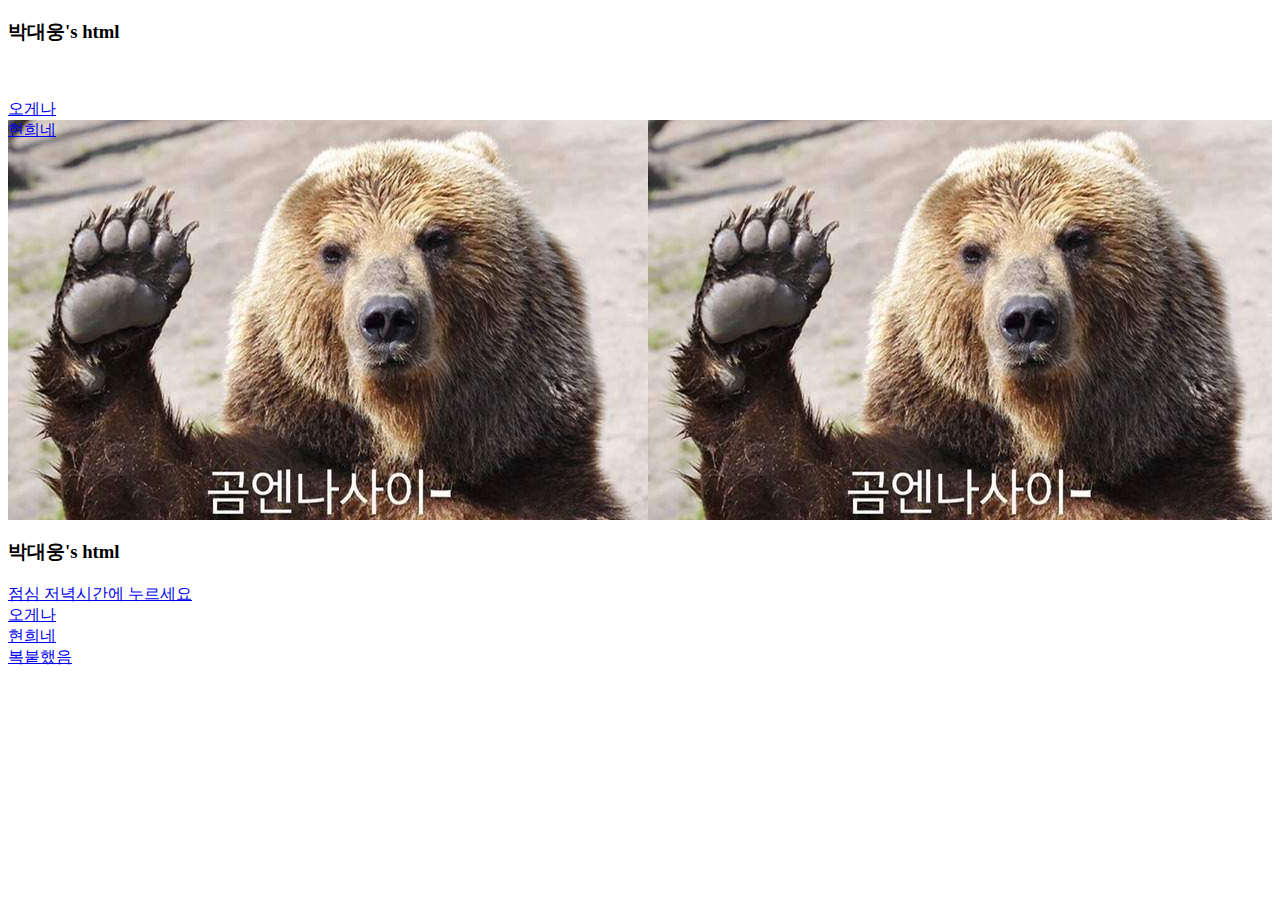
<file: index.html>
<!DOCTYPE html>
<html lang="en">
<head>
	<meta charset="UTF-8">
	<title>index.html</title>
	<style>
		.container{
			background-image: url("images/org.jpg");
			height:400px;
		}
	</style>
</head>
<body>
	<h3>박대웅's html</h3><br/>
	<li><a href="#"></a></li>
	<a href="MBW/mbw.html">오게나</a>
	<div class="container">
		<a href="hee.html">현희네</a>
	</div>

		<h3>박대웅's html</h3>
	<li><a href="pdw.html">점심 저녁시간에 누르세요</a></li>
	<li><a href="MBW/mbw.html">오게나</a></li>
	<li><a href="hee.html">현희네</a></li>
	<li><a href="donggyu.html">복붙했음</a></li>
	<script>
		console.log("우와우와")
	</script>
</body>
</html>
</file>
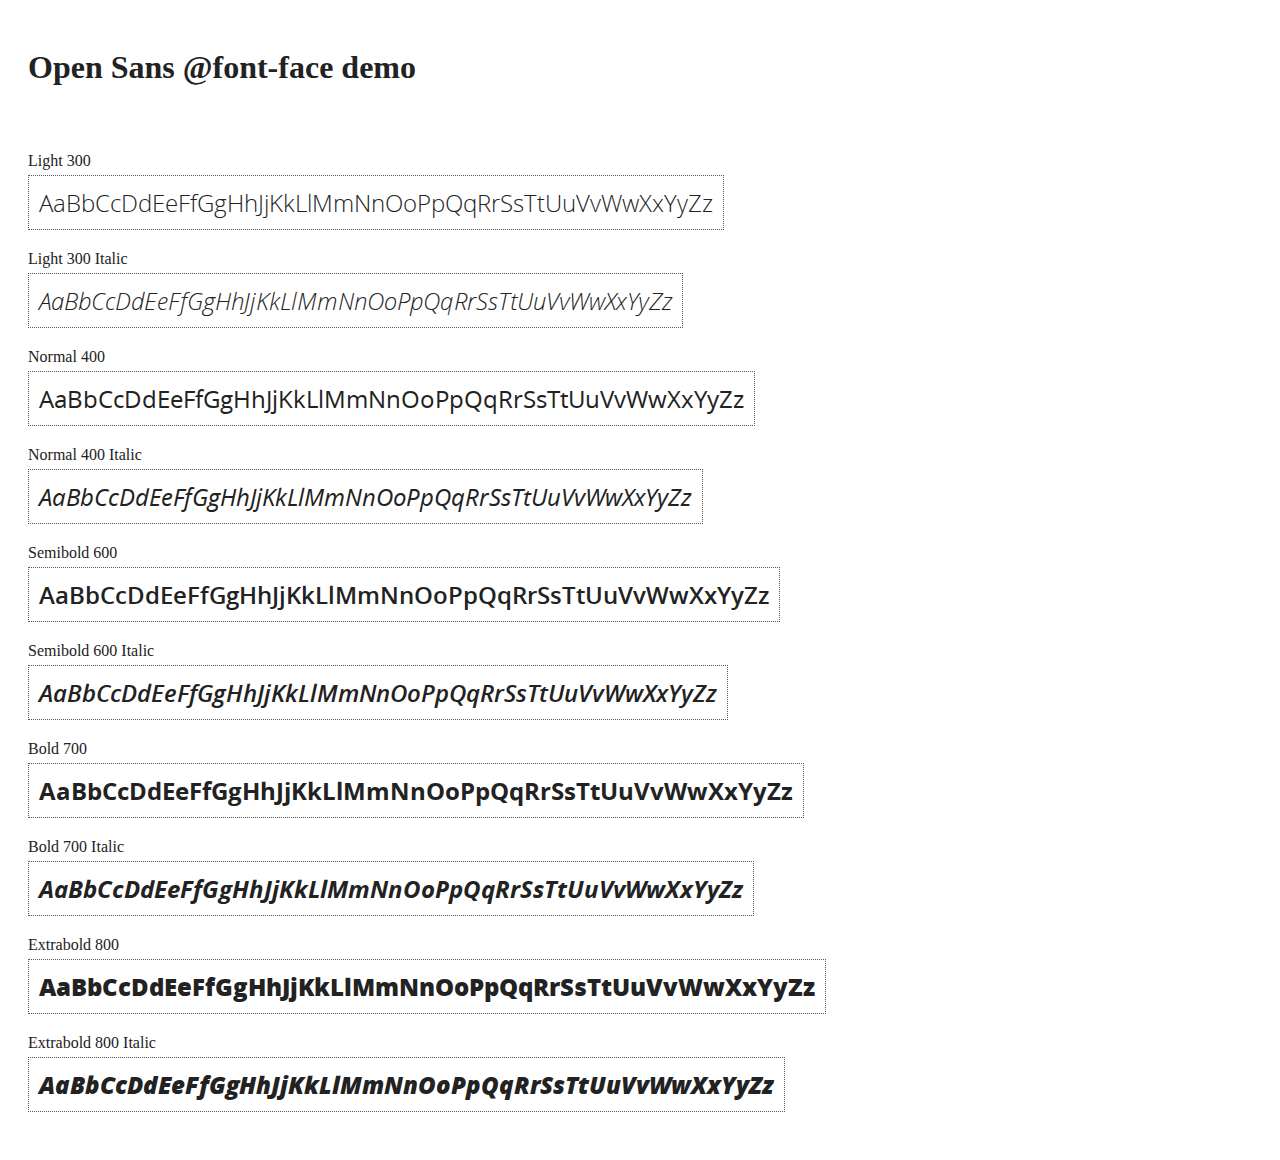
<file: js/docs/components/open-sans-fontface-1.0.4/index.html>
<!DOCTYPE html>
<html>
	<head>
		<title>Open Sans @font-face demo</title>
		<meta charset="UTF-8" />
		<link rel="stylesheet" href="open-sans.css" type="text/css" />
		<style>
		body {
			padding: 20px;
			color: #222;
			background: #fff;
		}

		span { display: block; }

		.font-demo {
			display: inline-block;
			margin: 5px 0 20px;
			padding: 10px;
			border: 1px dotted #555;
			font-family: 'Open Sans';
			font-size: 24px;
		}
		</style>
	</head>
	<body>
		<h1>Open Sans @font-face demo</h1>
		<div style="margin-bottom:20px">
			<iframe src="http://ghbtns.com/github-btn.html?user=FontFaceKit&amp;repo=open-sans&amp;type=watch&amp;count=true"
					style="width:110px;height:20px;border:0"></iframe>
			<iframe src="http://ghbtns.com/github-btn.html?user=FontFaceKit&amp;repo=open-sans&amp;type=fork&amp;count=true"
					style="width:95px;height:20px;border:0"></iframe>
		</div>

		<span>Light 300</span>
		<div class="font-demo" style="font-weight:300">
			AaBbCcDdEeFfGgHhJjKkLlMmNnOoPpQqRrSsTtUuVvWwXxYyZz
		</div>

		<span>Light 300 Italic</span>
		<div class="font-demo" style="font-weight:300;font-style:italic">
			AaBbCcDdEeFfGgHhJjKkLlMmNnOoPpQqRrSsTtUuVvWwXxYyZz
		</div>

		<span>Normal 400</span>
		<div class="font-demo">
			AaBbCcDdEeFfGgHhJjKkLlMmNnOoPpQqRrSsTtUuVvWwXxYyZz
		</div>

		<span>Normal 400 Italic</span>
		<div class="font-demo" style="font-style:italic">
			AaBbCcDdEeFfGgHhJjKkLlMmNnOoPpQqRrSsTtUuVvWwXxYyZz
		</div>

		<span>Semibold 600</span>
		<div class="font-demo" style="font-weight:600">
			AaBbCcDdEeFfGgHhJjKkLlMmNnOoPpQqRrSsTtUuVvWwXxYyZz
		</div>

		<span>Semibold 600 Italic</span>
		<div class="font-demo" style="font-weight:600;font-style:italic">
			AaBbCcDdEeFfGgHhJjKkLlMmNnOoPpQqRrSsTtUuVvWwXxYyZz
		</div>

		<span>Bold 700</span>
		<div class="font-demo" style="font-weight:700">
			AaBbCcDdEeFfGgHhJjKkLlMmNnOoPpQqRrSsTtUuVvWwXxYyZz
		</div>

		<span>Bold 700 Italic</span>
		<div class="font-demo" style="font-weight:700;font-style:italic">
			AaBbCcDdEeFfGgHhJjKkLlMmNnOoPpQqRrSsTtUuVvWwXxYyZz
		</div>

		<span>Extrabold 800</span>
		<div class="font-demo" style="font-weight:800">
			AaBbCcDdEeFfGgHhJjKkLlMmNnOoPpQqRrSsTtUuVvWwXxYyZz
		</div>

		<span>Extrabold 800 Italic</span>
		<div class="font-demo" style="font-weight:800;font-style:italic">
			AaBbCcDdEeFfGgHhJjKkLlMmNnOoPpQqRrSsTtUuVvWwXxYyZz
		</div>
	</body>
</html>
</file>
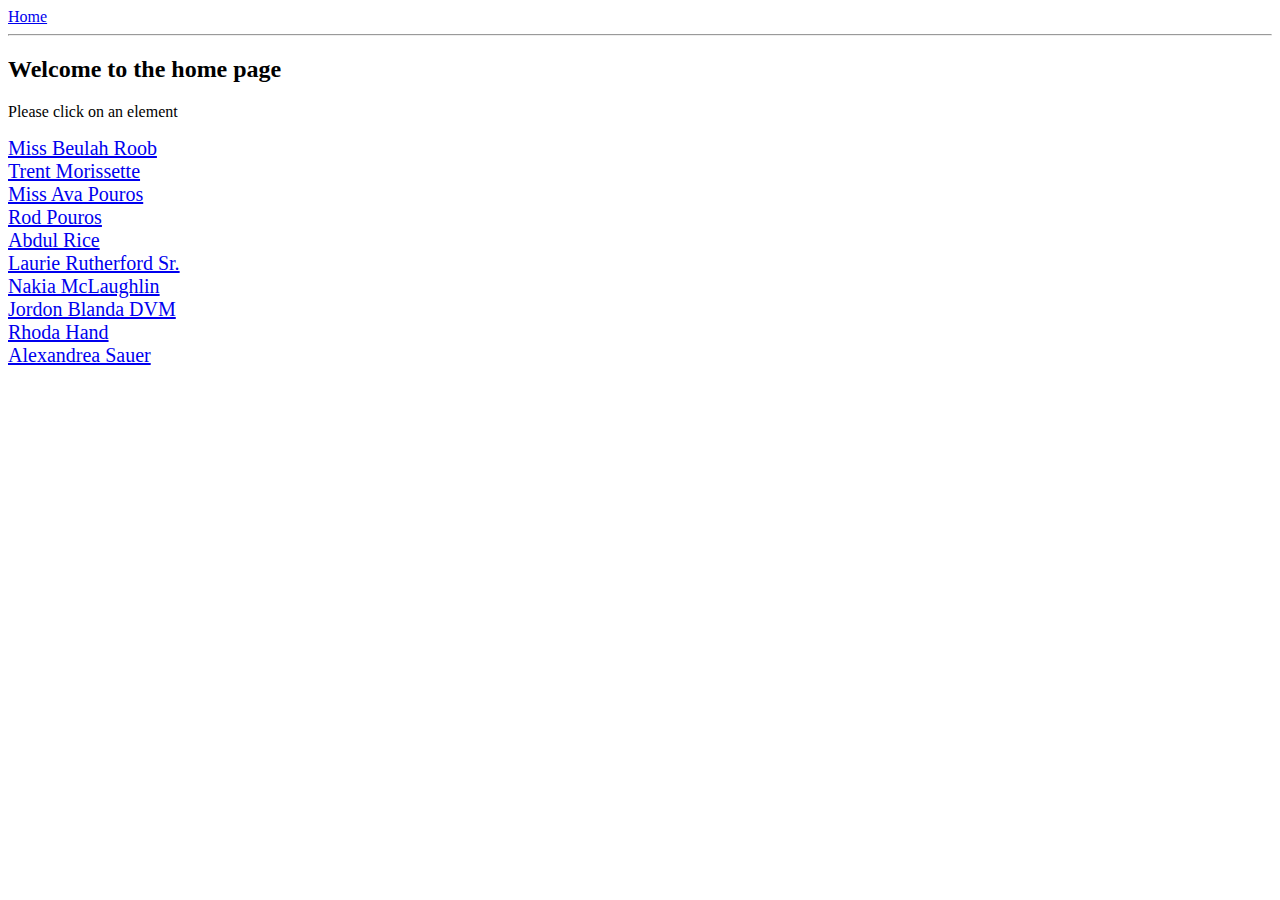
<file: js/docs/examples/example-anchoringExample/index.html>
<!doctype html>
<html lang="en">
<head>
  <meta charset="UTF-8">
  <title>Example - example-anchoringExample</title>
  <link href="animations.css" rel="stylesheet" type="text/css">
  

  <script src="../../../angular.min.js"></script>
  <script src="../../../angular-animate.js"></script>
  <script src="../../../angular-route.js"></script>
  <script src="script.js"></script>
  

  
</head>
<body ng-app="anchoringExample">
  <a href="#/">Home</a>
<hr />
<div class="view-container">
  <div ng-view class="view"></div>
</div>
</body>
</html>
</file>
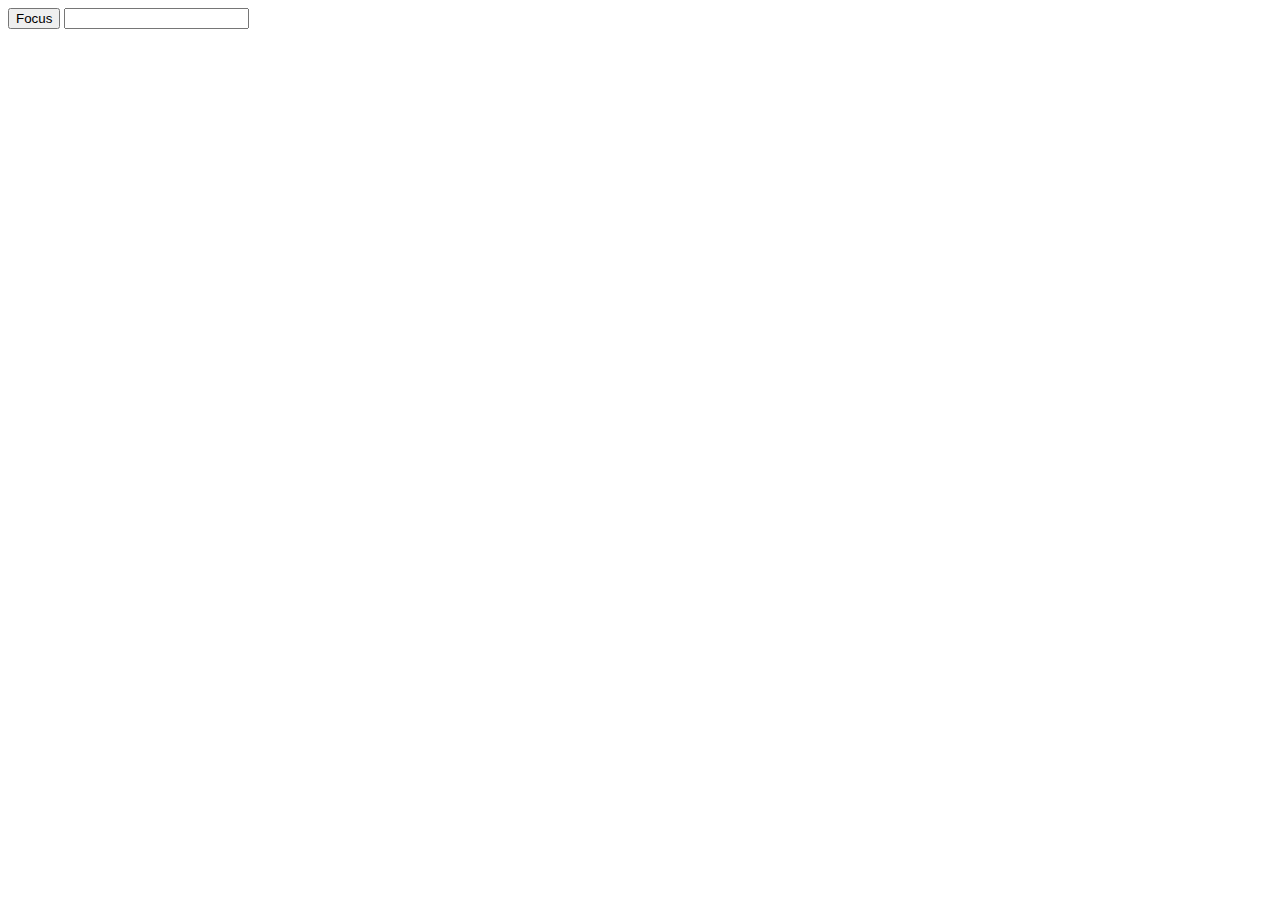
<file: js/docs/examples/example-error-$rootScope-inprog/index.html>
<!doctype html>
<html lang="en">
<head>
  <meta charset="UTF-8">
  <title>Example - example-error-$rootScope-inprog</title>
  

  <script src="../../../angular.min.js"></script>
  <script src="app.js"></script>
  

  
</head>
<body ng-app="app">
  <button ng-click="focusInput = true">Focus</button>
<input ng-focus="count = count + 1" set-focus-if="focusInput" />
</body>
</html>
</file>
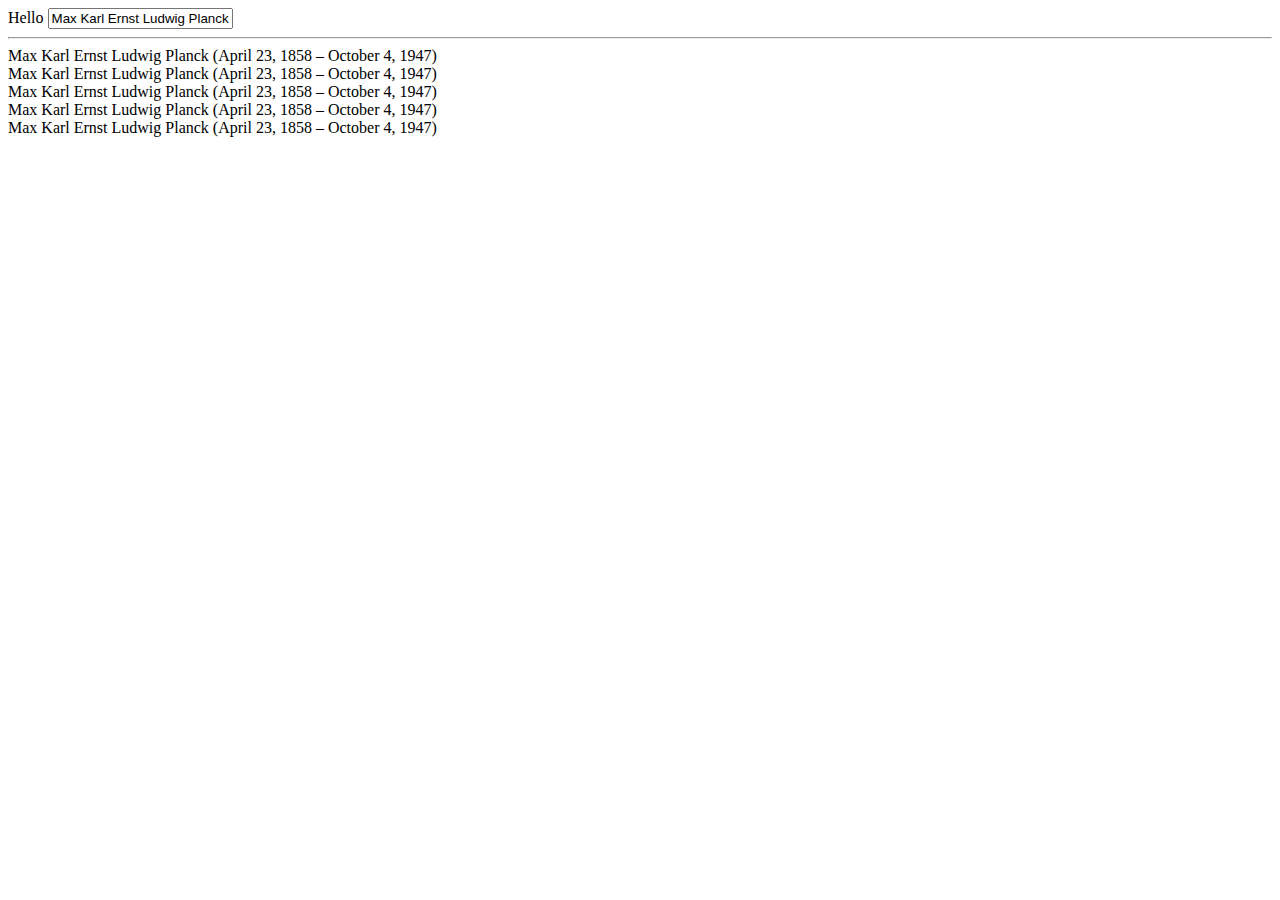
<file: js/docs/examples/example-example10/index.html>
<!doctype html>
<html lang="en">
<head>
  <meta charset="UTF-8">
  <title>Example - example-example10</title>
  

  <script src="../../../angular.min.js"></script>
  <script src="script.js"></script>
  

  
</head>
<body ng-app="docsBindExample">
  <div ng-controller="Controller">
  Hello <input ng-model='name'> <hr/>
  <span ng-bind="name"></span> <br/>
  <span ng:bind="name"></span> <br/>
  <span ng_bind="name"></span> <br/>
  <span data-ng-bind="name"></span> <br/>
  <span x-ng-bind="name"></span> <br/>
</div>
</body>
</html>
</file>
<file: js/docs/components/open-sans-fontface-1.0.4/open-sans.css>
/* Open Sans @font-face kit */

/* BEGIN Light */
@font-face {
  font-family: 'Open Sans';
  src: url('fonts/Light/OpenSans-Light.eot');
  src: url('fonts/Light/OpenSans-Light.eot?#iefix') format('embedded-opentype'),
       url('fonts/Light/OpenSans-Light.woff') format('woff'),
       url('fonts/Light/OpenSans-Light.ttf') format('truetype'),
       url('fonts/Light/OpenSans-Light.svg#OpenSansLight') format('svg');
  font-weight: 300;
  font-style: normal;
}
/* END Light */

/* BEGIN Light Italic */
@font-face {
  font-family: 'Open Sans';
  src: url('fonts/LightItalic/OpenSans-LightItalic.eot');
  src: url('fonts/LightItalic/OpenSans-LightItalic.eot?#iefix') format('embedded-opentype'),
       url('fonts/LightItalic/OpenSans-LightItalic.woff') format('woff'),
       url('fonts/LightItalic/OpenSans-LightItalic.ttf') format('truetype'),
       url('fonts/LightItalic/OpenSans-LightItalic.svg#OpenSansLightItalic') format('svg');
  font-weight: 300;
  font-style: italic;
}
/* END Light Italic */

/* BEGIN Regular */
@font-face {
  font-family: 'Open Sans';
  src: url('fonts/Regular/OpenSans-Regular.eot');
  src: url('fonts/Regular/OpenSans-Regular.eot?#iefix') format('embedded-opentype'),
       url('fonts/Regular/OpenSans-Regular.woff') format('woff'),
       url('fonts/Regular/OpenSans-Regular.ttf') format('truetype'),
       url('fonts/Regular/OpenSans-Regular.svg#OpenSansRegular') format('svg');
  font-weight: normal;
  font-style: normal;
}
/* END Regular */

/* BEGIN Italic */
@font-face {
  font-family: 'Open Sans';
  src: url('fonts/Italic/OpenSans-Italic.eot');
  src: url('fonts/Italic/OpenSans-Italic.eot?#iefix') format('embedded-opentype'),
       url('fonts/Italic/OpenSans-Italic.woff') format('woff'),
       url('fonts/Italic/OpenSans-Italic.ttf') format('truetype'),
       url('fonts/Italic/OpenSans-Italic.svg#OpenSansItalic') format('svg');
  font-weight: normal;
  font-style: italic;
}
/* END Italic */

/* BEGIN Semibold */
@font-face {
  font-family: 'Open Sans';
  src: url('fonts/Semibold/OpenSans-Semibold.eot');
  src: url('fonts/Semibold/OpenSans-Semibold.eot?#iefix') format('embedded-opentype'),
       url('fonts/Semibold/OpenSans-Semibold.woff') format('woff'),
       url('fonts/Semibold/OpenSans-Semibold.ttf') format('truetype'),
       url('fonts/Semibold/OpenSans-Semibold.svg#OpenSansSemibold') format('svg');
  font-weight: 600;
  font-style: normal;
}
/* END Semibold */

/* BEGIN Semibold Italic */
@font-face {
  font-family: 'Open Sans';
  src: url('fonts/SemiboldItalic/OpenSans-SemiboldItalic.eot');
  src: url('fonts/SemiboldItalic/OpenSans-SemiboldItalic.eot?#iefix') format('embedded-opentype'),
       url('fonts/SemiboldItalic/OpenSans-SemiboldItalic.woff') format('woff'),
       url('fonts/SemiboldItalic/OpenSans-SemiboldItalic.ttf') format('truetype'),
       url('fonts/SemiboldItalic/OpenSans-SemiboldItalic.svg#OpenSansSemiboldItalic') format('svg');
  font-weight: 600;
  font-style: italic;
}
/* END Semibold Italic */

/* BEGIN Bold */
@font-face {
  font-family: 'Open Sans';
  src: url('fonts/Bold/OpenSans-Bold.eot');
  src: url('fonts/Bold/OpenSans-Bold.eot?#iefix') format('embedded-opentype'),
       url('fonts/Bold/OpenSans-Bold.woff') format('woff'),
       url('fonts/Bold/OpenSans-Bold.ttf') format('truetype'),
       url('fonts/Bold/OpenSans-Bold.svg#OpenSansBold') format('svg');
  font-weight: bold;
  font-style: normal;
}
/* END Bold */

/* BEGIN Bold Italic */
@font-face {
  font-family: 'Open Sans';
  src: url('fonts/BoldItalic/OpenSans-BoldItalic.eot');
  src: url('fonts/BoldItalic/OpenSans-BoldItalic.eot?#iefix') format('embedded-opentype'),
       url('fonts/BoldItalic/OpenSans-BoldItalic.woff') format('woff'),
       url('fonts/BoldItalic/OpenSans-BoldItalic.ttf') format('truetype'),
       url('fonts/BoldItalic/OpenSans-BoldItalic.svg#OpenSansBoldItalic') format('svg');
  font-weight: bold;
  font-style: italic;
}
/* END Bold Italic */

/* BEGIN Extrabold */
@font-face {
  font-family: 'Open Sans';
  src: url('fonts/ExtraBold/OpenSans-ExtraBold.eot');
  src: url('fonts/ExtraBold/OpenSans-ExtraBold.eot?#iefix') format('embedded-opentype'),
       url('fonts/ExtraBold/OpenSans-ExtraBold.woff') format('woff'),
       url('fonts/ExtraBold/OpenSans-ExtraBold.ttf') format('truetype'),
       url('fonts/ExtraBold/OpenSans-ExtraBold.svg#OpenSansExtrabold') format('svg');
  font-weight: 800;
  font-style: normal;
}
/* END Extrabold */

/* BEGIN Extrabold Italic */
@font-face {
  font-family: 'Open Sans';
  src: url('fonts/ExtraBoldItalic/OpenSans-ExtraBoldItalic.eot');
  src: url('fonts/ExtraBoldItalic/OpenSans-ExtraBoldItalic.eot?#iefix') format('embedded-opentype'),
       url('fonts/ExtraBoldItalic/OpenSans-ExtraBoldItalic.woff') format('woff'),
       url('fonts/ExtraBoldItalic/OpenSans-ExtraBoldItalic.ttf') format('truetype'),
       url('fonts/ExtraBoldItalic/OpenSans-ExtraBoldItalic.svg#OpenSansExtraboldItalic') format('svg');
  font-weight: 800;
  font-style: italic;
}
/* END Extrabold Italic */
</file>
<file: js/docs/examples/example-anchoringExample/animations.css>
.record {
  display:block;
  font-size:20px;
}
.profile {
  background:black;
  color:white;
  font-size:100px;
}
.view-container {
  position:relative;
}
.view-container > .view.ng-animate {
  position:absolute;
  top:0;
  left:0;
  width:100%;
  min-height:500px;
}
.view.ng-enter, .view.ng-leave,
.record.ng-anchor {
  transition:0.5s linear all;
}
.view.ng-enter {
  transform:translateX(100%);
}
.view.ng-enter.ng-enter-active, .view.ng-leave {
  transform:translateX(0%);
}
.view.ng-leave.ng-leave-active {
  transform:translateX(-100%);
}
.record.ng-anchor-out {
  background:red;
}
</file>
